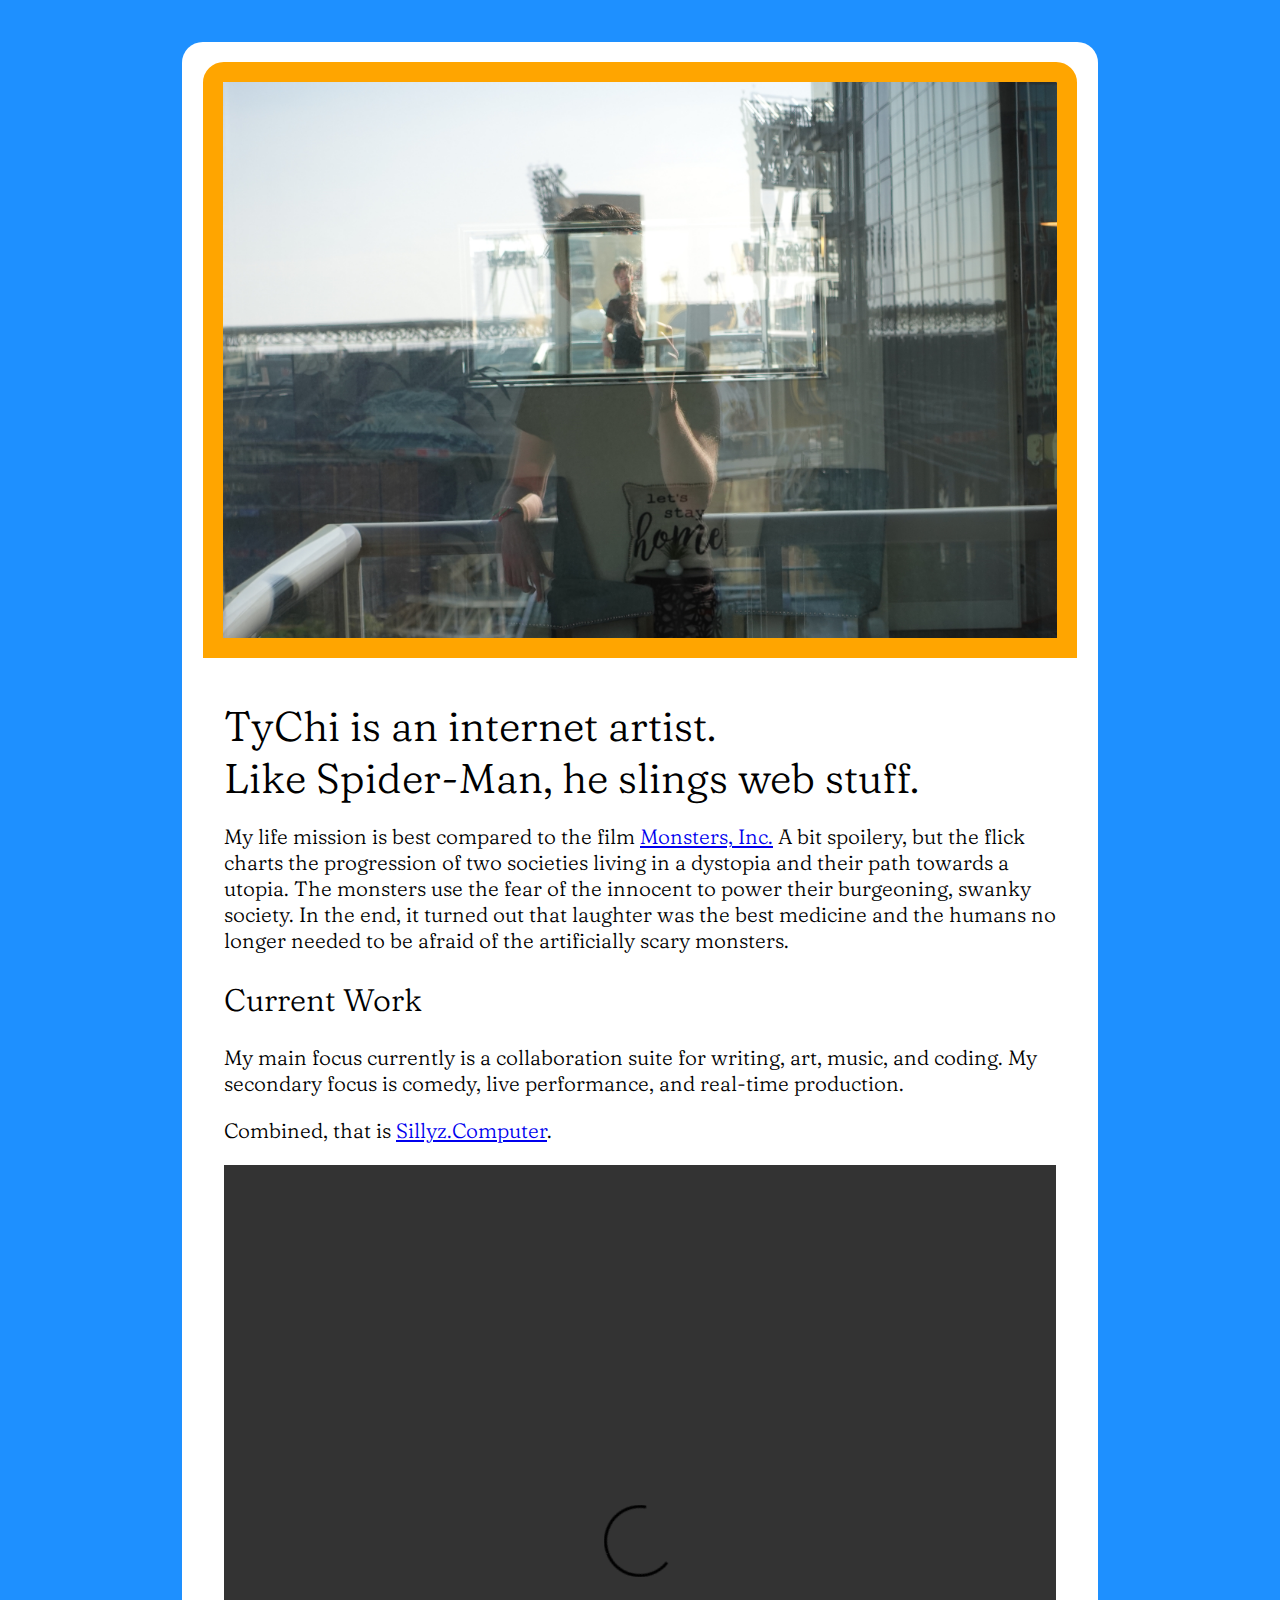
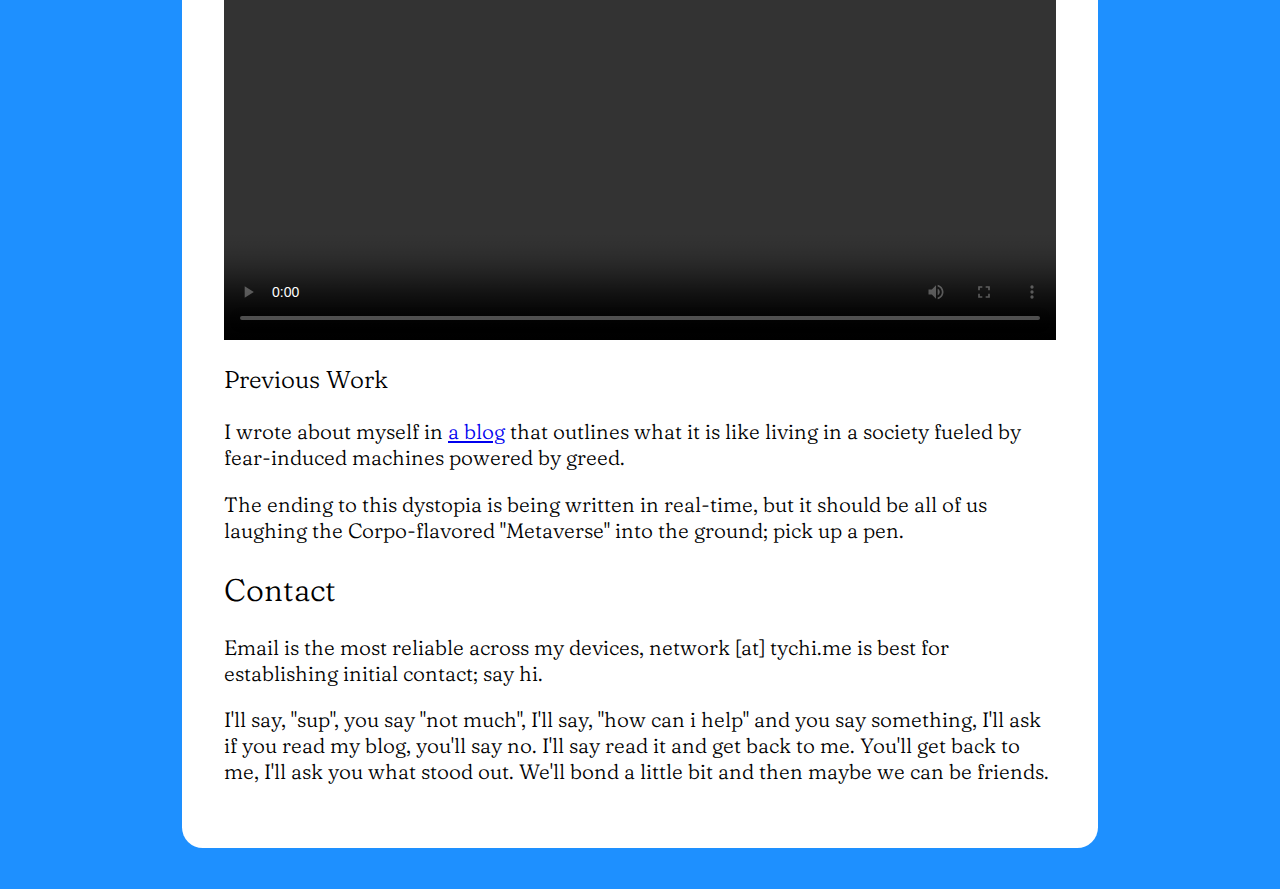
<file: index.html>
<!DOCTYPE html author="mailto:email@tychi.me" license="BSD 3-Clause">
<html lang="en">
  <head>
    <title>An internet artist in their natural habitat</title>
    <meta name="viewport" content="width=device-width">
    <style type="text/css">
      /* Latin Basic, as defined by Google Fonts */
      @font-face {
        font-family: 'Fraunces';
        font-display: swap;
        font-weight: 100 900;
        src: url('fonts/Fraunces--latin_basic.woff2') format('woff2');
        unicode-range: U+0000-00FF,U+0131,U+0152-0153,U+02BB-02BC,U+02C6,U+02DA,U+02DC,U+2000-206F,U+2074,U+20AC,U+2122,U+2191,U+2193,U+2212,U+2215,U+FEFF,U+FFFD;
      }

      html {
        background: dodgerblue;
        font-family: 'Fraunces', 'Avenir', 'Avenir Next','Helvetica Neue','Segoe UI', 'Verdana', sans-serif;
        font-size: 1.3rem;
        font-variation-settings: "opsz" 9, "wght" 300, "SOFT" 100, "WONK" 1;
        line-height: 1.25;
      }
      body {
        background: white;
        border-radius: 1rem;
        margin: 2rem auto;
        max-width: 42rem;
        padding: 1rem;
      }

      main {
        padding: 1rem;
      }
      img {
        border: 1rem solid orange;
        border-radius: 1rem 1rem 0 0;
        box-sizing: border-box;
        display: block;
        max-width: 100%;
      }
      summary { font-weight: bold; font-size: 2rem; text-align: center; }
      details {
        background: white;
        border-radius: 1rem;
        margin: 1rem;
        padding: 1rem;
      }
      main h1,
      main p { margin: 1rem 0; }
    </style>
  </head>
  <body>
    <a href="https://sillyz.computer">
      <img src="padres-selfie.jpg" alt="A photograph of the artist" />
    </a>
    <main>
      <h1>TyChi is an internet artist.<br/>Like Spider-Man, he slings web stuff.</h1>
      <p>
        My life mission is best compared to the film <a href="https://en.wikipedia.org/wiki/Monsters%2C_Inc.">Monsters, Inc.</a> A bit spoilery, but the flick charts the progression of two societies living in a dystopia and their path towards a utopia. The monsters use the fear of the innocent to power their burgeoning, swanky society. In the end, it turned out that laughter was the best medicine and the humans no longer needed to be afraid of the artificially scary monsters.
      </p>

      <h2>Current Work</h2>
      <p>
        My main focus currently is a collaboration suite for writing, art, music, and coding. My secondary focus is comedy, live performance, and real-time production.
      </p>
      <p>
        Combined, that is <a href="https://sillyz.computer">Sillyz.Computer</a>.
      </p>
      <video class="hero" controls="" style="max-width: 100%; height: 100%; width: 100%;">
        <source src="https://tychi.me/2022-teaser.mp4" type="video/mp4">
      </video>

      <h3>Previous Work</h3>
      <p>
        I wrote about myself in <a href="https://musings.tychi.me">a blog</a> that outlines what it is like living in a society fueled by fear-induced machines powered by greed.
      </p>

      <p>
       The ending to this dystopia is being written in real-time, but it should be all of us laughing the Corpo-flavored "Metaverse" into the ground; pick up a pen.
      </p>

      <h2>Contact</h2>
      <p>
        Email is the most reliable across my devices, network [at] tychi.me is best for establishing initial contact; say hi.
      </p>
      <p>
        I'll say, "sup", you say "not much", I'll say, "how can i help" and you say something, I'll ask if you read my blog, you'll say no. I'll say read it and get back to me. You'll get back to me, I'll ask you what stood out. We'll bond a little bit and then maybe we can be friends.
      </p>
    </main>
  </body>
</html>
</file>
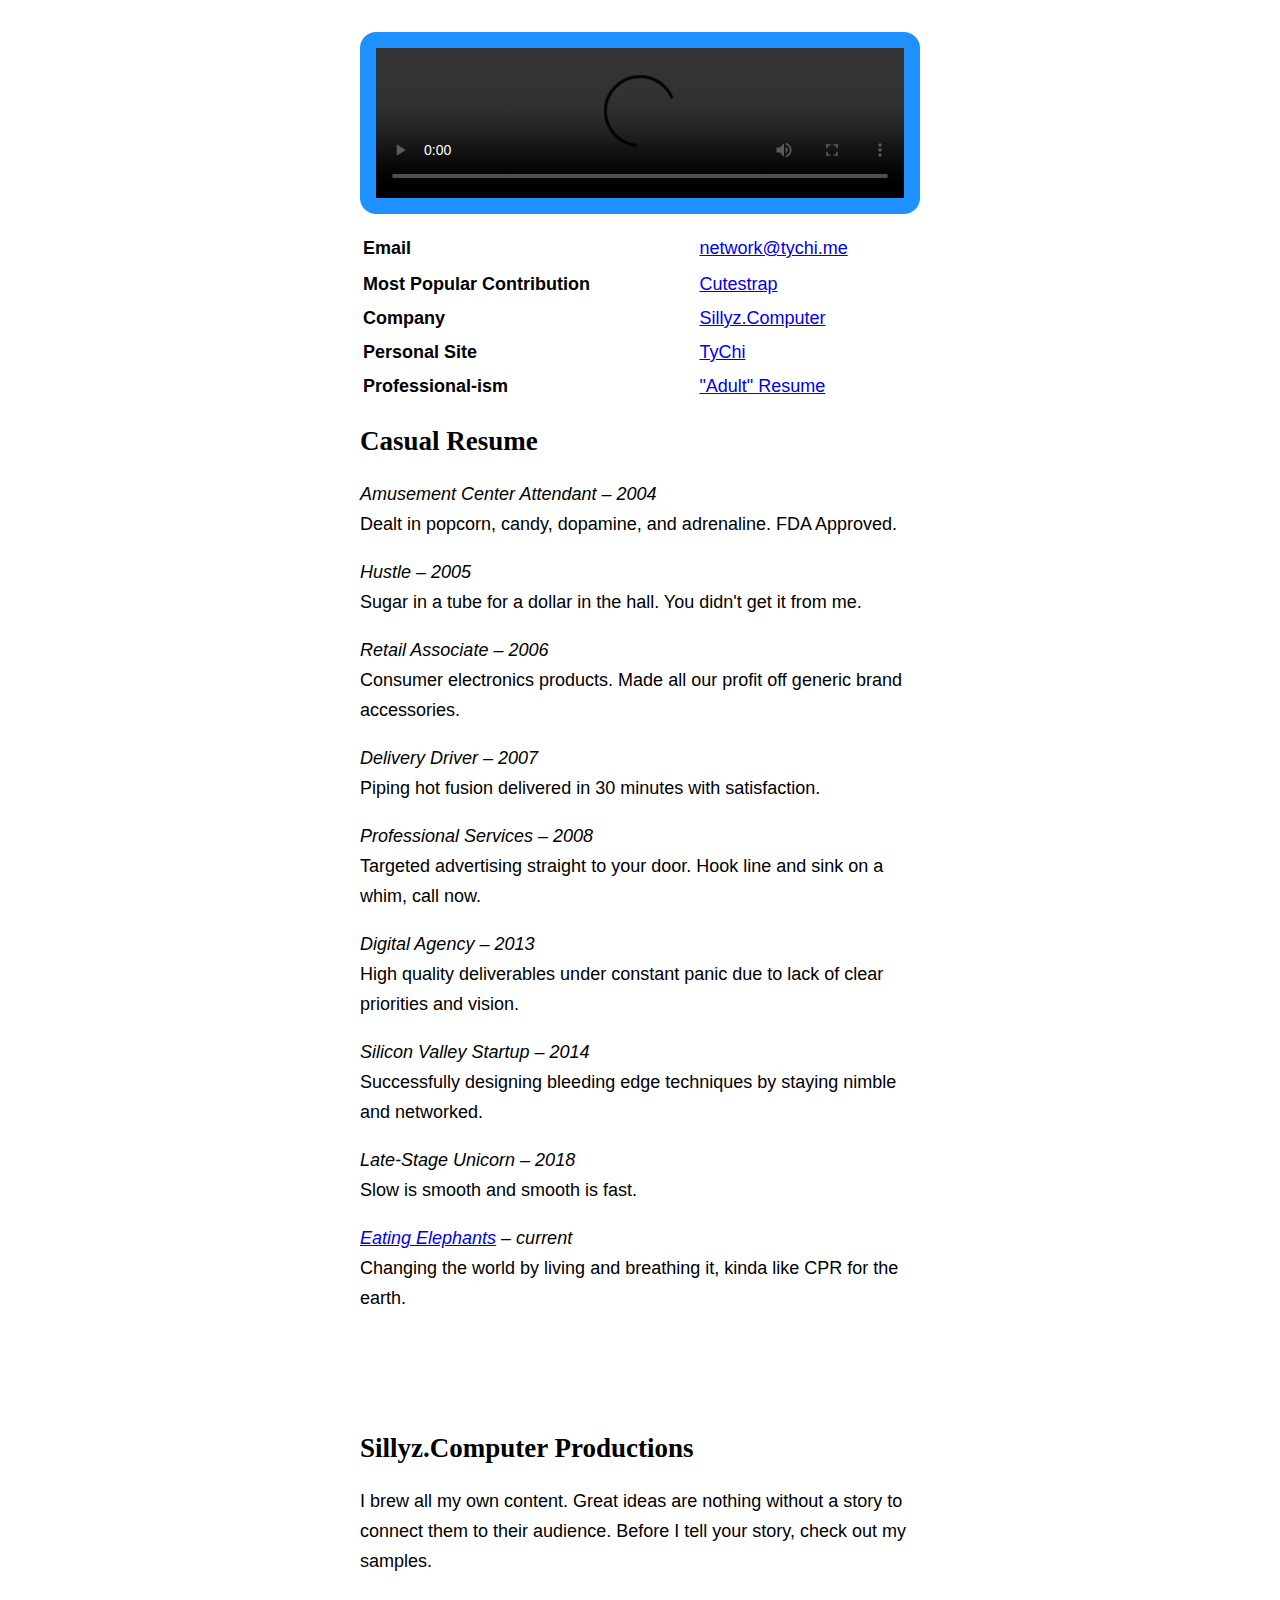
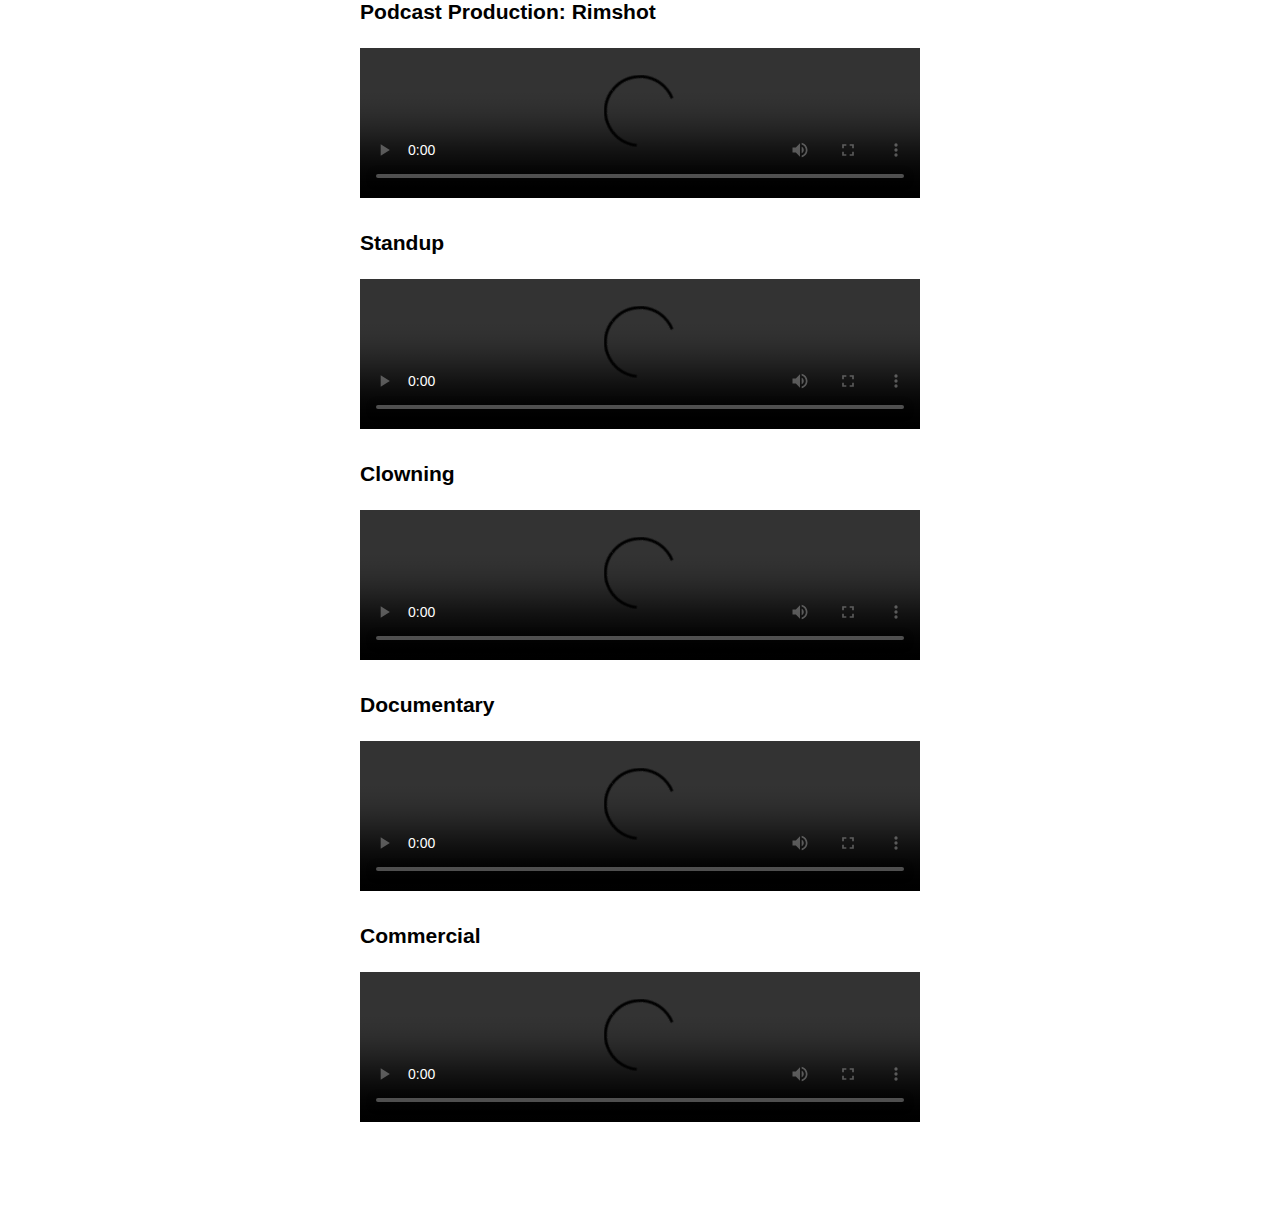
<file: 4hire/index.html>
<!doctype html>
<html lang="en">
  <head>
    <meta charset="utf-8">
    <title>Resume</title>
    <meta name="viewport" content="width=device-width, initial-scale=1">
    <style type="text/css">
      * { box-sizing: border-box; }
      :root {
        --bg: white;
        --fg: black;
        --card-bg: rgba(255,255,255,.85);
        --card-accent: rgba(0,0,0,.25);
      }
      @media (prefers-color-scheme: dark) {
        :root {
          --bg: black;
          --fg: white;
        }
      }
      html {
        height: 100%;
        padding: 1rem 1rem 3rem;
      }
      body {
        background: var(--bg);
        color: var(--fg);
        height: 100%;
        max-width: 35rem;
        font-size: 18px;
        line-height: 30px;
        margin: 0 auto;
      }

      footer {
        margin: 4rem 0 2rem;
      }

      img {
        display: flex;
        max-width: 100%;
      }

      code {
        display: block;
        padding: 1rem;
      }

      polaroid {
        background: dodgerblue;
        border-radius: 1rem;
        display: flex;
        margin: 1rem 0;
        padding: 1rem;
      }

      iframe {
        width: 100%;
        height: 100%;
        border: none;
        aspect-ratio: 4 / 3;
      }

      table {
        width: 100%;
      }

      .sans-serif {
        font-family: -apple-system, BlinkMacSystemFont, avenir next, avenir, segoe ui, helvetica neue, helvetica, Ubuntu, roboto, noto, arial, sans-serif;
      }

      .serif {
        font-family: Iowan Old Style, Apple Garamond, Baskerville, Times New Roman, Droid Serif, Times, Source Serif Pro, serif, Apple Color Emoji, Segoe UI Emoji, Segoe UI Symbol;
      }

      .mono {
        font-family: Menlo, Consolas, Monaco, Liberation Mono, Lucida Console, monospace;
      }

      /*
        Best Practice from A11y Project
        https://a11yproject.com/posts/how-to-hide-content/
      */
      .visually-hidden {
        position: absolute !important;
        height: 1px; 
        width: 1px;
        overflow: hidden;
        clip: rect(1px 1px 1px 1px); /* IE6, IE7 */
        clip: rect(1px, 1px, 1px, 1px);
        white-space: nowrap; /* added line */
      }

      .breadcrumb {
        text-align: right;
      }

      .body {
        padding-bottom: 5rem;
      }
    </style>
  </head>
  <body class="sans-serif">
    <header>
      <polaroid>
      <video class="hero" controls="" style="max-width: 100%; height: 100%; width: 100%;">
        <source src="https://tychi.me/producer/clowning.mp4" type="video/mp4">
      </video>
      </polaroid>
      <table>
        <tr>
          <td>
            <strong>Email</strong>
          </td>
          <td>
            <a href="https://mailto:network@tychi.me">network@tychi.me</a>
          </td>
        </tr>
        <tr>
        <tr>
          <td>
            <strong>Most Popular Contribution</strong>
          </td>
          <td>
            <a href="https://cutestrap.com">Cutestrap</a>
          </td>
        </tr>
        <tr>
          <td>
            <strong>Company</strong>
          </td>
          <td>
            <a href="https://sillyz.computer">Sillyz.Computer</a>
          </td>
        </tr>
        <tr>
          <td>
            <strong>Personal Site</strong>
          </td>
          <td>
            <a href="https://tychi.me">TyChi</a>
          </td>
        </tr>
        <tr>
          <td>
            <strong>Professional-ism</strong>
          </td>
          <td>
            <a href="https://tychi.me/identity/resume.html">"Adult" Resume</a>
          </td>
        </tr>
      </table>
    </header>
    <article class="body">
      <h2 id="title" class="serif">Casual Resume</h2><div class="e-content">
        <p><em>Amusement Center Attendant – 2004</em>
        <br />
        Dealt in popcorn, candy, dopamine, and adrenaline. FDA Approved.</p>

        <p><em>Hustle – 2005</em>
        <br />
        Sugar in a tube for a dollar in the hall. You didn't get it from me.</p>

        <p><em>Retail Associate – 2006</em>
        <br />
        Consumer electronics products. Made all our profit off generic brand accessories.</p>

        <p><em>Delivery Driver – 2007</em>
        <br />
        Piping hot fusion delivered in 30 minutes with satisfaction.</p>

        <p><em>Professional Services – 2008</em>
        <br />
        Targeted advertising straight to your door. Hook line and sink on a whim, call now.</p>

        <p><em>Digital Agency – 2013</em>
        <br />
        High quality deliverables under constant panic due to lack of clear priorities and vision.</p>

        <p><em>Silicon Valley Startup – 2014</em>
        <br />
        Successfully designing bleeding edge techniques by staying nimble and networked.</p>

        <p><em>Late-Stage Unicorn – 2018</em>
        <br />
        Slow is smooth and smooth is fast.</p>

        <p><em><a href="https://musings.tychi.me/eating-elephants">Eating Elephants</a> – current</em>
        <br />
        Changing the world by living and breathing it, kinda like CPR for the earth.</p>
      </div></article>
      <article>
    <article class="body">
      <h2 id="title" class="serif">Sillyz.Computer Productions</h2>
      <p>
        I brew all my own content. Great ideas are nothing without a story to connect them to their audience. Before I tell your story, check out my samples.
      </p>

      <h3>Podcast Production: Rimshot</h3>
      <video controls="" style="width: 100%;">
        <source src="https://tychi.me/producer/rimshot.mp4" type="video/mp4">
      </video>

      <h3>Standup</h3>
      <video controls="" style="width: 100%;">
        <source src="https://tychi.me/producer/standup.mp4" type="video/mp4">
      </video>

      <h3>Clowning</h3>
      <video controls="" style="width: 100%;">
        <source src="https://tychi.me/producer/clowning.mp4" type="video/mp4">
      </video>
      
      <h3>Documentary</h3>
      <video controls="" style="width: 100%;">
        <source src="https://tychi.me/producer/documentary.webm" type="video/mp4">
      </video>

      <h3>Commercial</h3>
      <video controls="" style="width: 100%;">
        <source src="https://tychi.me/producer/commercial.mp4" type="video/mp4">
      </video>
      </article>
  </body>
</html>
</file>
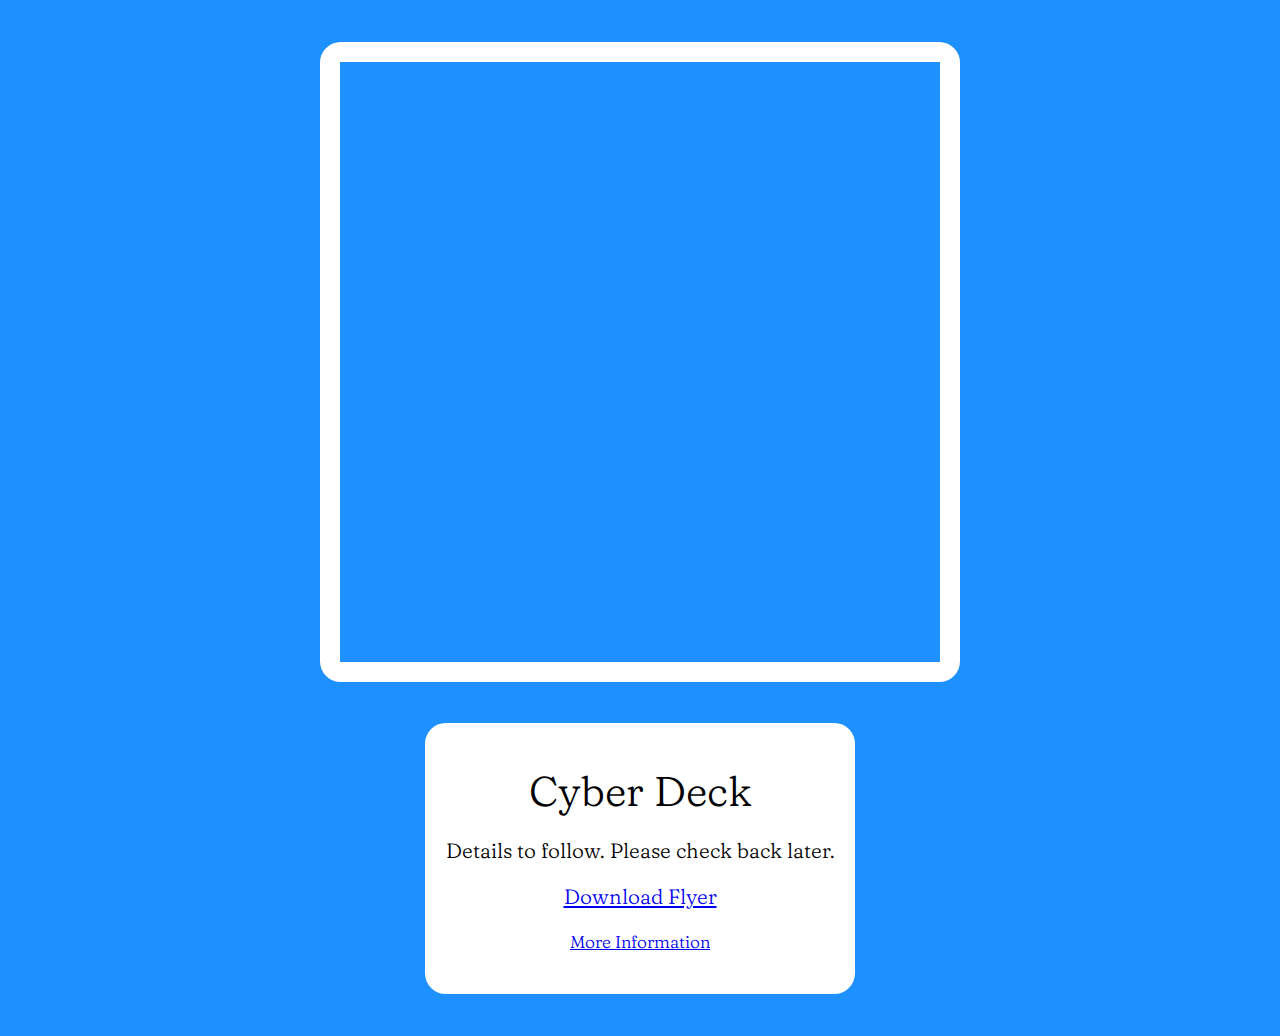
<file: cd/index.html>
<!DOCTYPE html author="mailto:email@tychi.me" license="BSD 3-Clause">
<html lang="en">
  <head>
    <title>An internet artist in their natural habitat</title>
    <meta name="viewport" content="width=device-width">
    <style type="text/css">
      /* Latin Basic, as defined by Google Fonts */
      @font-face {
        font-family: 'Fraunces';
        font-display: swap;
        font-weight: 100 900;
        src: url('../fonts/Fraunces--latin_basic.woff2') format('woff2');
        unicode-range: U+0000-00FF,U+0131,U+0152-0153,U+02BB-02BC,U+02C6,U+02DA,U+02DC,U+2000-206F,U+2074,U+20AC,U+2122,U+2191,U+2193,U+2212,U+2215,U+FEFF,U+FFFD;
      }

      html {
        background: dodgerblue;
        font-family: 'Fraunces', 'Avenir', 'Avenir Next','Helvetica Neue','Segoe UI', 'Verdana', sans-serif;
        font-size: 1.3rem;
        font-variation-settings: "opsz" 9, "wght" 300, "SOFT" 100, "WONK" 1;
        line-height: 1.25;
        margin: 0;
      }
      body {
        padding: 0;
        margin: 0;
      }

      main {
        margin: 2rem auto;
        max-width: 42rem;
        display: grid;
        place-content: center;
      }

      .card {
        background: white;
        border-radius: 1rem;
        padding: 2rem 1rem;
        display: grid;
        text-align: center;
      }
      iframe {
        border: 1rem solid white;
        border-radius: 1rem;
        box-sizing: border-box;
        display: block;
        margin: 2rem auto;
        width: 42rem;
        max-width: 50%;
        aspect-ratio: 1 / 1;
      }
      summary { font-weight: bold; font-size: 2rem; text-align: center; }
      details {
        background: white;
        border-radius: 1rem;
        margin: 1rem;
        padding: 1rem;
      }
      main h1,
      main p { margin: 0 0 1rem 0; }
    </style>
  </head>
  <body>
    <iframe src="https://sillyz.computer"></iframe>
    <main>
      <div class="card">
        <h1>Cyber Deck</h1>
        <p>
          Details to follow. Please check back later.
        </p>

        <p>
          <a href="cyberdeck.pdf">Download Flyer</a>
        </p>

        <small>
          <a href="https://solidproject.org/">More Information</a>
        </small>
      </div>
    </main>
  </body>
</html>
</file>
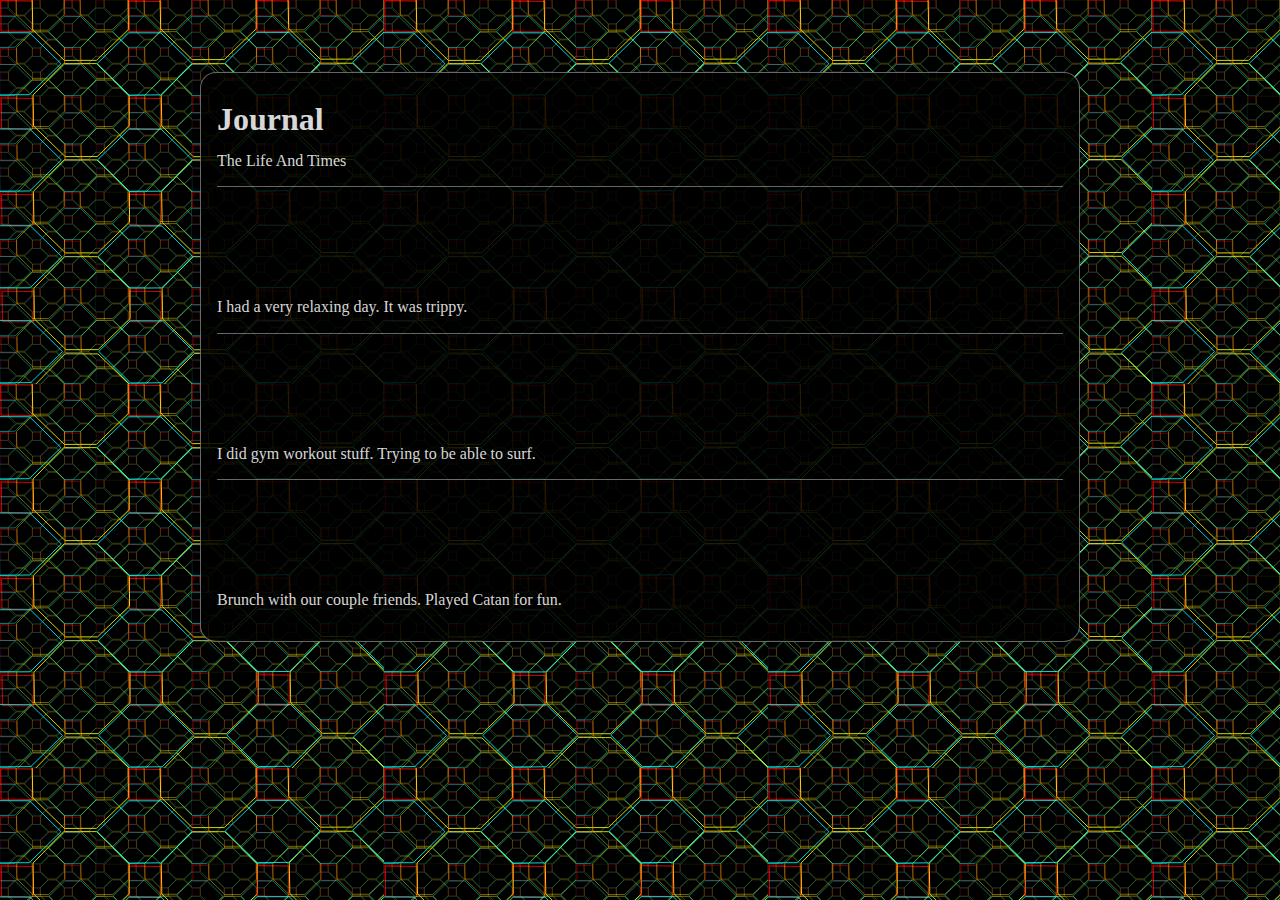
<file: journal/index.html>
<!DOCTYPE html>
<html lang="en">
  <head>
    <meta charset="utf-8">
    <meta http-equiv="X-UA-Compatible" content="IE=edge,chrome=1">
    <title>Journal de TyChi</title>

    <meta name="viewport" content="width=device-width, initial-scale=1">

    <style>
* {
  box-sizing: border-box;
}

html {
  height: 100%;
  background: 
    url('./pem-grid.svg'),
    url('./pem-grid.svg'),
    url('./pem-grid.svg'),
    black;

  background-size: calc(12 * 1rem), calc(6 * 1rem), calc(24 * 1rem);
}

body {
  padding: 2rem .5rem;
}

main {
  background: rgba(0,0,0,.85);
  border-radius: 1rem;
  color: rgba(255,255,255,.85);
  border: 1px solid rgba(255,255,255,.4);
  margin: 2rem auto;
  padding: 1rem;
  line-height: 1.2rem;
  font-size: 1rem;
  max-width: 55rem;
}

article {
  border-top: 1px solid rgba(255,255,255,.4);
  padding-top: 3rem;
  margin-top: 1rem;
}

article h1 {
  opacity: 0;
  transition: opacity 250ms ease-in-out;
}
    </style>
  </head>
  <body>
    <main>
      <h1>Journal</h1>
      <p>The Life And Times</p>
      <article>
        <h1>2022-06-22</h1>
        <p>
          I had a very relaxing day. It was trippy.
        </p>
      </article>
      <article>
        <h1>2022-06-21</h1>
        <p>
          I did gym workout stuff. Trying to be able to surf.
        </p>
      </article>
      <article>
        <h1>2022-06-20</h1>
        <p>
          Brunch with our couple friends. Played Catan for fun.
        </p>
      </article>
    </main>

    <script type="module">
      import tag from 'https://deno.land/x/tag@v0.2.0/mod.js';

      const $ = tag('article h1')

      $.render(target => {
        return new Date(target.innerText).toLocaleDateString()
      })

      $.style(`& { opacity: 1 }`)
    </script>
  </body>
</html>
</file>
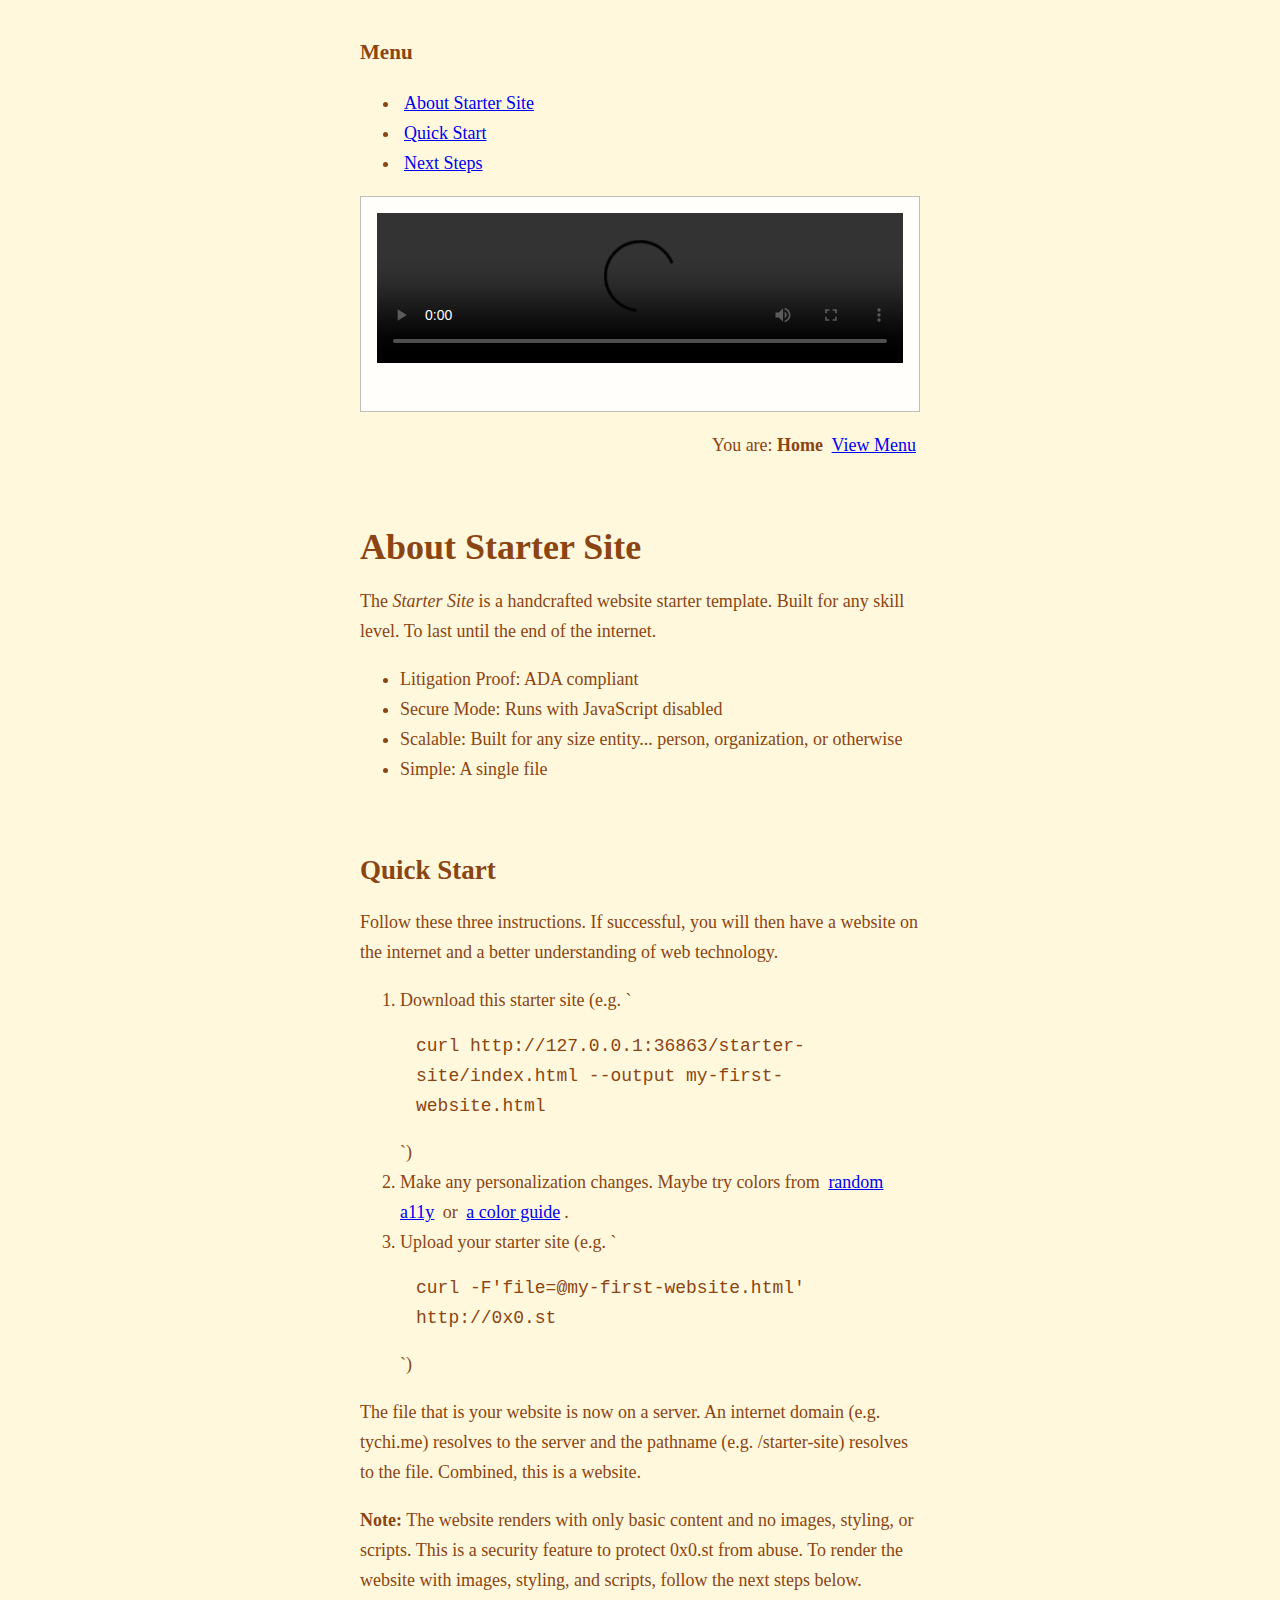
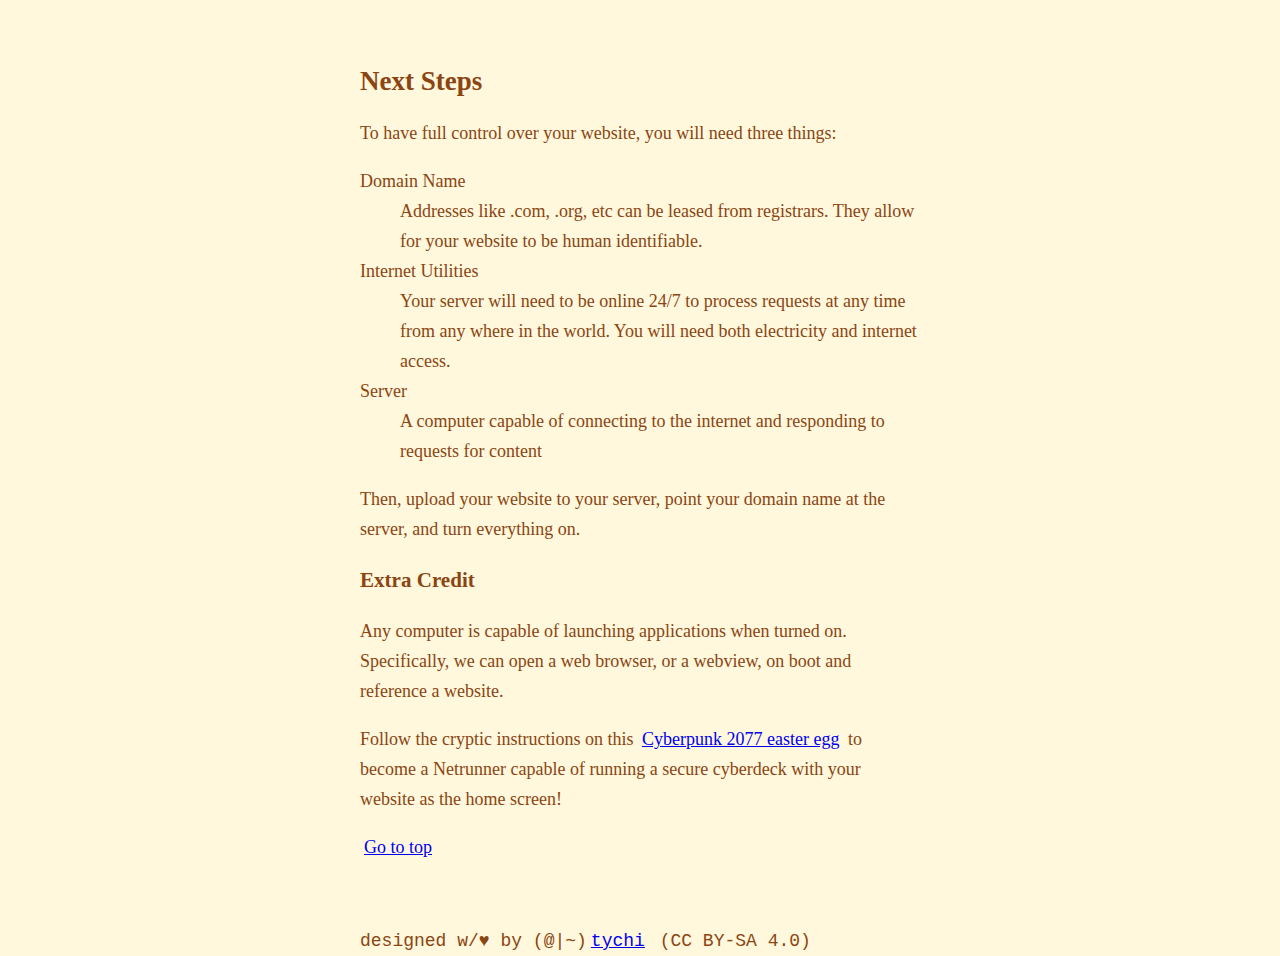
<file: starter-site/index.html>
<!doctype html>
<html lang="en">
  <head>
    <meta charset="utf-8">
    <title>Starter Site</title>
    <meta name="viewport" content="width=device-width, initial-scale=1">
    <style type="text/css">
      :root {
        --bg: cornsilk;
        --fg: saddlebrown;
        --card-bg: rgba(255,255,255,.85);
        --card-accent: rgba(0,0,0,.25);
      }
      @media (prefers-color-scheme: dark) {
        :root {
          --bg: rgba(0,0,0,.85);
          --fg: cornsilk;
        }
      }
      html {
        height: 100%;
        padding: 1rem;
      }
      body {
        background: var(--bg);
        color: var(--fg);
        height: 100%;
        max-width: 35rem;
        font-size: 18px;
        line-height: 30px;
        margin: 0 auto;
      }

      a {
        background: cornsilk;
        padding: .25rem;
      }

      footer {
        margin: 4rem 0 2rem;
      }

      img {
        display: flex;
        max-width: 100%;
      }

      code {
        display: block;
        padding: 1rem;
      }

      polaroid {
        background: var(--card-bg);
        border: 1px solid var(--card-accent);
        display: flex;
        margin: 1rem 0;
        padding: 1rem 1rem 3rem;
      }

      .sans-serif {
        font-family: -apple-system, BlinkMacSystemFont, avenir next, avenir, segoe ui, helvetica neue, helvetica, Ubuntu, roboto, noto, arial, sans-serif;
      }

      .serif {
        font-family: Iowan Old Style, Apple Garamond, Baskerville, Times New Roman, Droid Serif, Times, Source Serif Pro, serif, Apple Color Emoji, Segoe UI Emoji, Segoe UI Symbol;
      }

      .mono {
        font-family: Menlo, Consolas, Monaco, Liberation Mono, Lucida Console, monospace;
      }

      /*
        Best Practice from A11y Project
        https://a11yproject.com/posts/how-to-hide-content/
      */
      .visually-hidden {
        position: absolute !important;
        height: 1px; 
        width: 1px;
        overflow: hidden;
        clip: rect(1px 1px 1px 1px); /* IE6, IE7 */
        clip: rect(1px, 1px, 1px, 1px);
        white-space: nowrap; /* added line */
      }

      .breadcrumb {
        text-align: right;
      }
    </style>
  </head>
  <body class="serif">
    <a id="page-top"  class="visually-hidden"></a>
    <header>
      <nav>
        <a href="#content" class="visually-hidden">Skip Navigation</a>
        <h3>Menu</h3>
        <ul>
          <li><a href="#about">About Starter Site</a></li>
          <li><a href="#quick-start">Quick Start</a></li>
          <li><a href="#next-steps">Next Steps</a></li>
        </ul>
      </nav>
      <a id="content" class="visually-hidden"></a>
      <polaroid>
				<video width="100%" controls>
					<source src="https://user.fm/files/v2-50418402196995341f92799c34d5ed6a/recording_20211225-135812.webm" type="video/mp4">
				</video>
      </polaroid>
      <p class="breadcrumb">You are: <strong>Home</strong>
        <a href="#page-top">View Menu</a></p>
      <a name="about"></a>
      <h1>About Starter Site</h1>
    </header>
    <main>
      <p>The <em>Starter Site</em> is a handcrafted website starter template. Built for any skill level. To last until the end of the internet.</p>
      <ul>
        <li>Litigation Proof: ADA compliant</li>
        <li>Secure Mode: Runs with JavaScript disabled</li>
        <li>Scalable: Built for any size entity... person, organization, or otherwise</li>
        <li>Simple: A single file</li>
      </ul>
      <a name="quick-start"></a>
      <h2>Quick Start</h2>
      <p>
        Follow these three instructions. If successful, you will then have a website on the internet and a better understanding of web technology.
      </p>
      <ol>
        <li>
          Download this starter site (e.g. `<code>curl <script>document.write(window.location.origin + window.location.pathname)</script> --output my-first-website.html</code>`)
        </li>
        <li>
          Make any personalization changes. Maybe try colors from <a href="https://randoma11y.com">random a11y</a> or <a href="https://colours.neilorangepeel.com/">a color guide</a>.
        </li>
        <li>
          Upload your starter site (e.g. `<code>curl -F'file=@my-first-website.html' http://0x0.st</code>`)
        </li>
      </ol>
      <p>
        The file that is your website is now on a server. An internet domain (e.g. tychi.me) resolves to the server and the pathname (e.g. /starter-site) resolves to the file. Combined, this is a website.
      </p>
      <p>
        <strong>Note:</strong> The website renders with only basic content and no images, styling, or scripts. This is a security feature to protect 0x0.st from abuse. To render the website with images, styling, and scripts, follow the next steps below.
      </p>
      <a name="next-steps"></a>
      <h2>Next Steps</h2>
      <p>
        To have full control over your website, you will need three things:
      </p>
      <dl>
        <dt>Domain Name</dt>
        <dd>
          Addresses like .com, .org, etc can be leased from registrars. They allow for your website to be human identifiable.
        </dd>
        <dt>Internet Utilities</dt>
        <dd>
          Your server will need to be online 24/7 to process requests at any time from any where in the world. You will need both electricity and internet access.
        </dd>
        <dt>Server</dt>
        <dd>A computer capable of connecting to the internet and responding to requests for content</dd>
      </dl>
      <p>
        Then, upload your website to your server, point your domain name at the server, and turn everything on.
      </p>
      <h3>Extra Credit</h3>
      <p>
        Any computer is capable of launching applications when turned on. Specifically, we can open a web browser, or a webview, on boot and reference a website.
      </p>
      <p>
        Follow the cryptic instructions on this <a href="https://ncity.executiontime.pub/">Cyberpunk 2077 easter egg</a> to become a Netrunner capable of running a secure cyberdeck with your website as the home screen!
      </p>
      <a href="#page-top">Go to top</a>
    </main>
    <footer class="mono">
      designed w/&hearts; by (@|~)<a href="https://tychi.me">tychi</a> (CC BY-SA 4.0)
    </footer>
    <script type="text/javascript">
      (function() {
        location.hash = '#content';
      })();
    </script>
  </body>
</html>
</file>
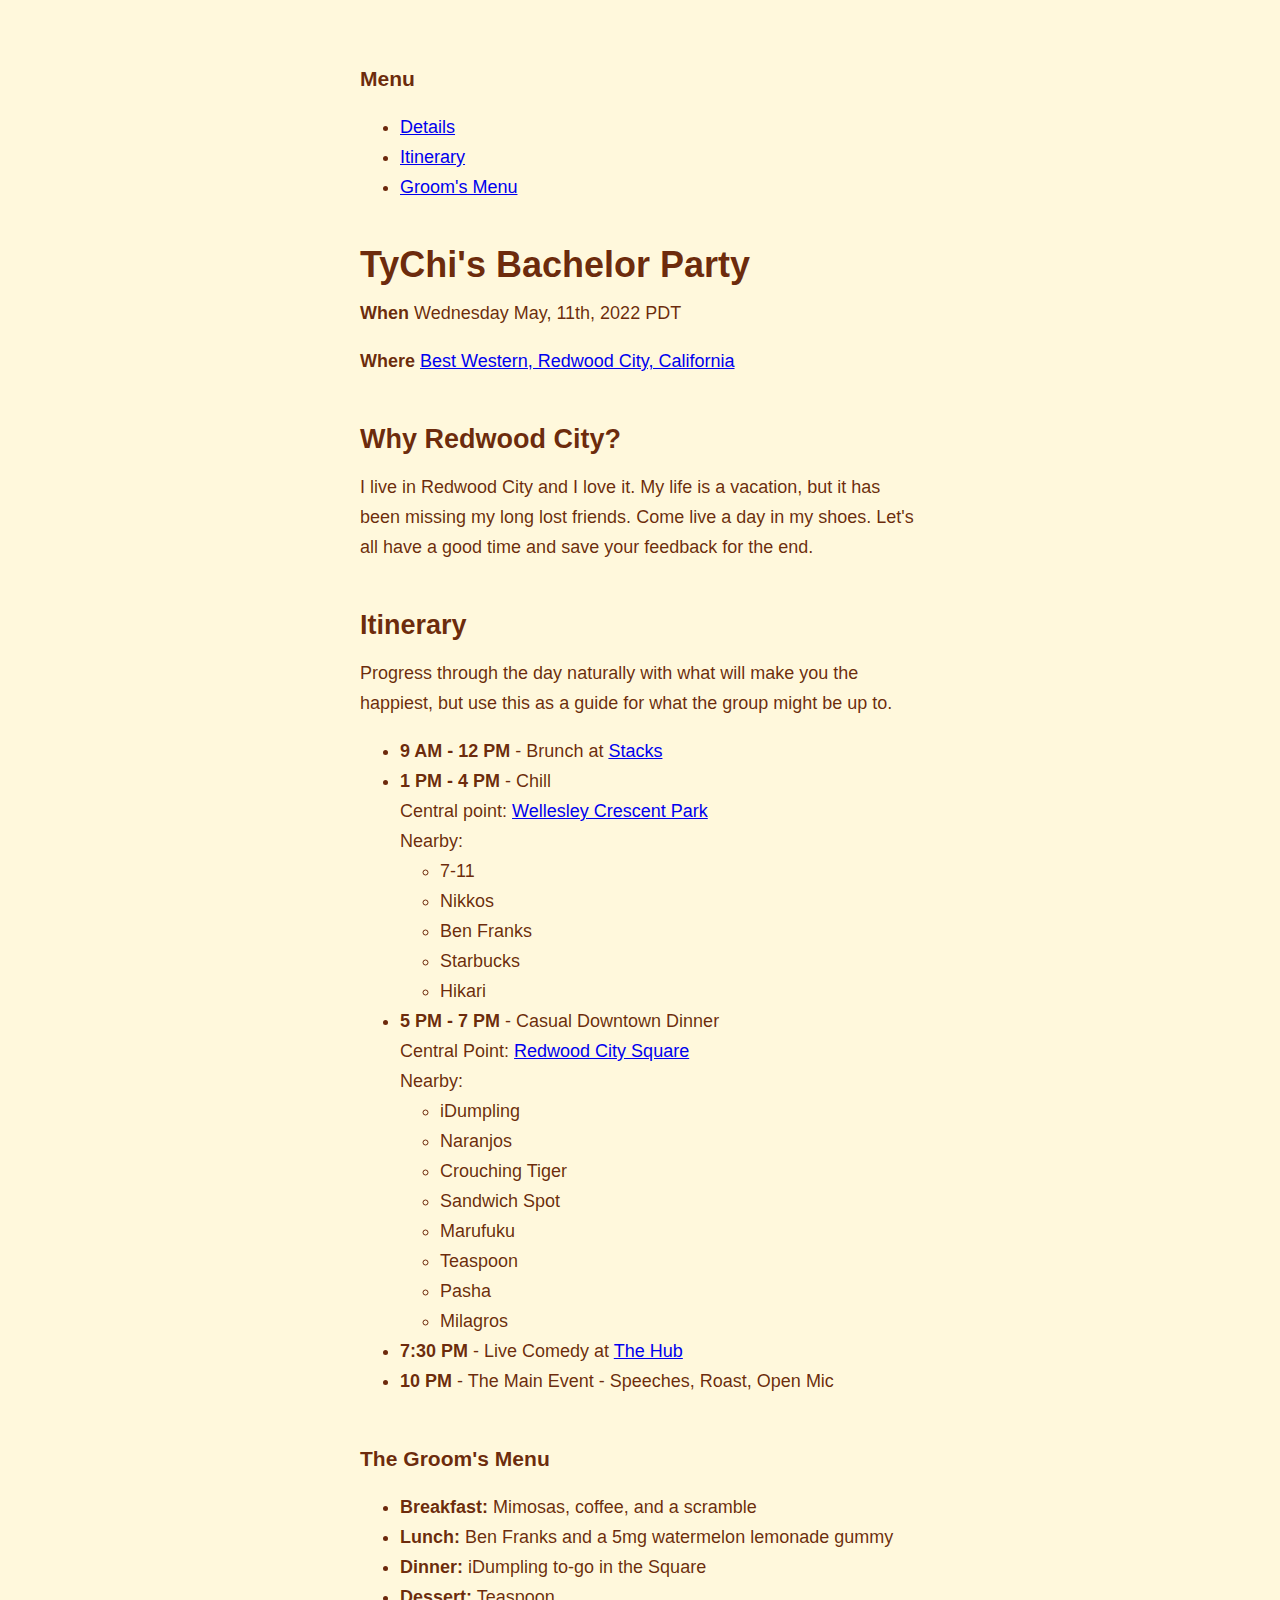
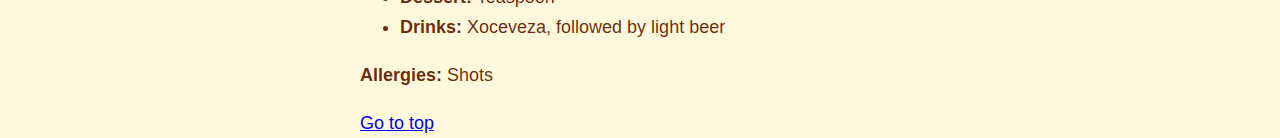
<file: bachelor-party.html>
<!doctype html>
<html lang="en">
  <head>
    <meta charset="utf-8">
    <title>TyChi's Bachelor Party</title>
    <meta name="viewport" content="width=device-width, initial-scale=1">
    <style type="text/css">
      :root {
        --bg: cornsilk;
        --fg: rgba(100,30,0,.95);
      }
      html {
        height: 100%;
        padding: 1rem;
      }
      body {
        background: var(--bg);
        color: var(--fg);
        height: 100%;
        max-width: 35rem;
        font-size: 18px;
        line-height: 30px;
        margin: 0 auto;
      }

      h1,
      h2,
      h3 {
        margin: 3rem 0 1rem;
      }

      footer {
        margin: 4rem 0 2rem;
      }

      img {
        display: flex;
        max-width: 100%;
      }

      .sans-serif {
        font-family: -apple-system, BlinkMacSystemFont, avenir next, avenir, segoe ui, helvetica neue, helvetica, Ubuntu, roboto, noto, arial, sans-serif;
      }

      .serif {
        font-family: Iowan Old Style, Apple Garamond, Baskerville, Times New Roman, Droid Serif, Times, Source Serif Pro, serif, Apple Color Emoji, Segoe UI Emoji, Segoe UI Symbol;
      }

      .mono {
        font-family: Menlo, Consolas, Monaco, Liberation Mono, Lucida Console, monospace;
      }

      /*
        Best Practice from A11y Project
        https://a11yproject.com/posts/how-to-hide-content/
      */
      .visually-hidden {
        position: absolute !important;
        height: 1px; 
        width: 1px;
        overflow: hidden;
        clip: rect(1px 1px 1px 1px); /* IE6, IE7 */
        clip: rect(1px, 1px, 1px, 1px);
        white-space: nowrap; /* added line */
      }

    </style>
  </head>
  <body class="sans-serif">
    <a id="page-top"  class="visually-hidden"></a>
    <header>
      <nav>
        <a href="#content" class="visually-hidden">Skip Navigation</a>
        <h3>Menu</h3>
        <ul>
          <li><a href="#deets">Details</a></li>
          <li><a href="#itin">Itinerary</a></li>
          <li><a href="#menu">Groom's Menu</a></li>
        </ul>
      </nav>
      <a id="content" class="visually-hidden"></a>
      <a name="deets"></a>
      <h1>TyChi's Bachelor Party</h1>
    </header>
    <main>
      <p>
        <strong>When</strong> Wednesday May, 11th, 2022 PDT
      </p>
      <p>
      <strong>Where</strong> <a href="https://www.bestwestern.com/en_US/book/hotel-rooms.05093.html">Best Western, Redwood City, California</a>
      <p>
      <h2>Why Redwood City?</h2>
      <p>
        I live in Redwood City and I love it. My life is a vacation, but it has been missing my long lost friends. Come live a day in my shoes. Let's all have a good time and save your feedback for the end.
      </p>
      <a name="itin"></a>
      <h2>Itinerary</h2>
      <p>
        Progress through the day naturally with what will make you the happiest, but use this as a guide for what the group might be up to.
      </p>

      <ul>
        <li>
          <strong>9 AM - 12 PM</strong> - Brunch at <a href="http://mapq.st/3td5laR">Stacks</a><br />
        </li>
        <li>
          <strong>1 PM - 4 PM</strong> - Chill<br />
          Central point: <a href="https://www.redwoodcity.org/Home/Components/FacilityDirectory/FacilityDirectory/39/1912?npage=2">Wellesley Crescent Park</a><br />
          Nearby:
          <ul>
            <li>
              7-11
            </li>
            <li>
              Nikkos
            </li>
            <li>
              Ben Franks
            </li>
            <li>
              Starbucks
            </li>
            <li>
              Hikari
            </li>
          </ul>
        </li>
        <li>
          <strong>5 PM - 7 PM</strong> - Casual Downtown Dinner<br />
          Central Point: <a href="https://dothebay.com/venues/redwood-city-courthouse-square">Redwood City Square</a><br />
          Nearby:
          <ul>
            <li>
              iDumpling
            </li>
            <li>
              Naranjos
            </li>
            <li>
              Crouching Tiger
            </li>
            <li>
              Sandwich Spot
            </li>
            <li>
              Marufuku
            </li>
            <li>
              Teaspoon
            </li>
            <li>
              Pasha
            </li>
            <li>
              Milagros
            </li>
          </ul>
        </li>
        <li>
          <strong>7:30 PM</strong> - Live Comedy at <a href="https://www.thehubrwc.com/">The Hub</a>
        </li>
        <li>
          <strong>10 PM</strong> - The Main Event - Speeches, Roast, Open Mic
        </li>
      </ul>

      <a name="menu"></a>
      <h3>The Groom's Menu</h3>
      <ul>
        <li>
          <strong>Breakfast:</strong> Mimosas, coffee, and a scramble
        </li>
        <li>
          <strong>Lunch:</strong> Ben Franks and a 5mg watermelon lemonade gummy
        </li>
        <li>
          <strong>Dinner:</strong> iDumpling to-go in the Square
        </li>
        <li>
          <strong>Dessert:</strong> Teaspoon
        </li>
        <li>
          <strong>Drinks:</strong> Xoceveza, followed by light beer
        </li>
      </ul>

      <p>
        <strong>Allergies:</strong> Shots
      </p>


      <a href="#page-top">Go to top</a>
    </main>
    <script type="text/javascript">
      (function() {
        location.hash = '#content';
      })();
    </script>
  </body>
</html>
</file>
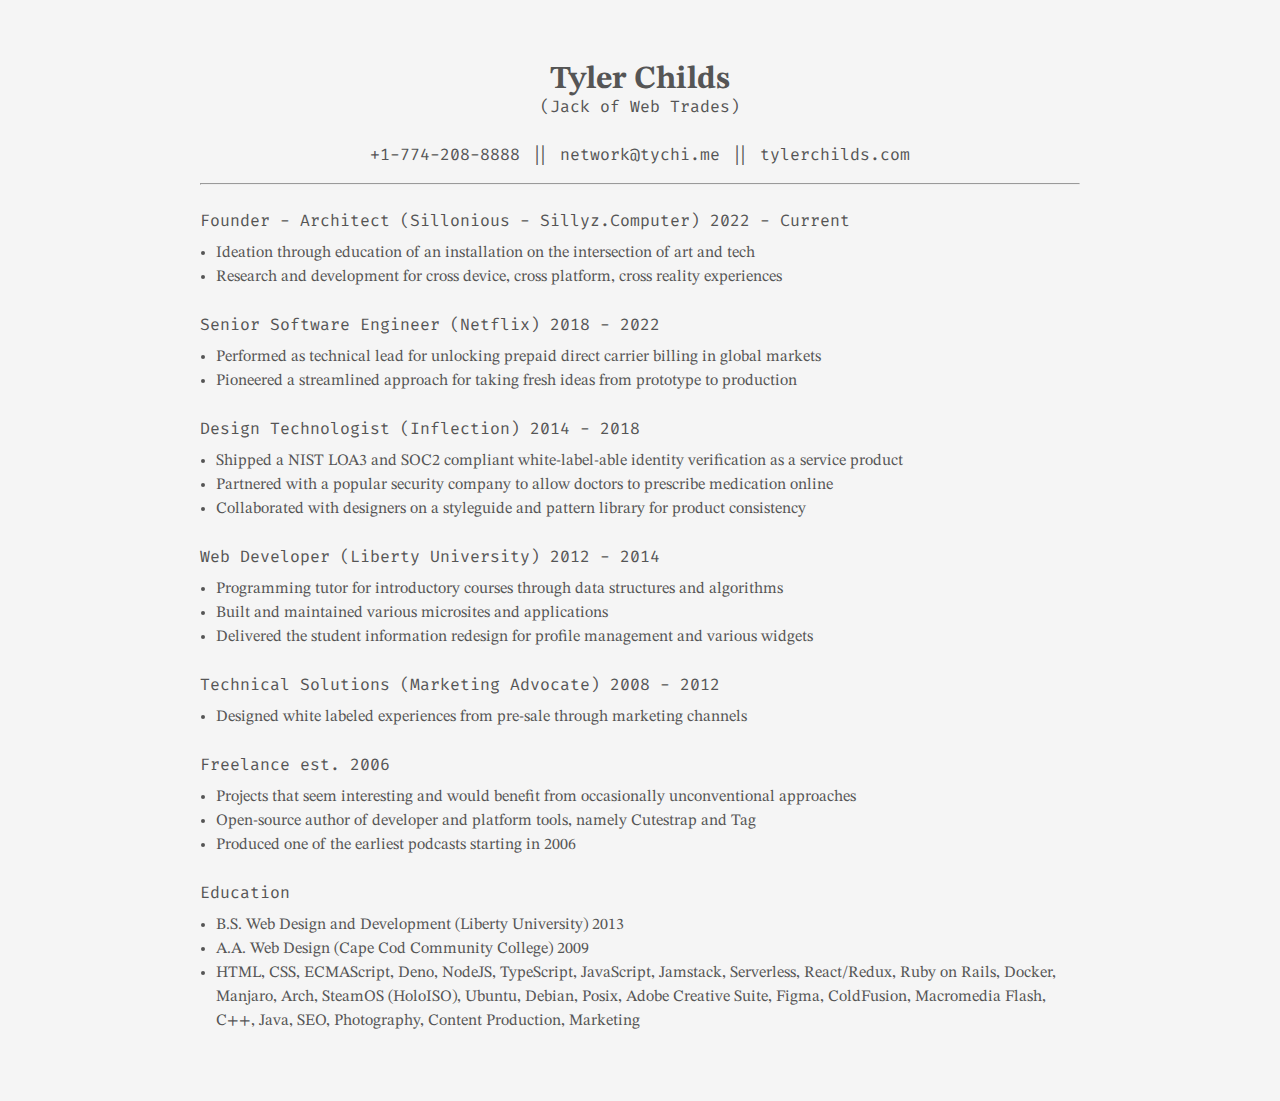
<file: identity/resume.html>
<!doctype html>
<html lang="">
  <head>
    <meta charset="utf-8">
    <title>Identity</title>
    <meta name="description" content="">
    <meta name="viewport" content="width=device-width, initial-scale=1">

    <link href="/identity/identity.css" rel="stylesheet" />
    <style type="text/css">
      body {
        max-width: 55rem;
        margin: 4rem auto;
      }

      @media print {
        body {
          max-width: auto;
          margin: 0;
        }
        section:last-child ul {
          margin-bottom: 0;
        }
      }
    </style>
  </head>

  <body>
		<h1 class="logo">
      Tyler Childs<br />
      <span class="tagline">(Jack of Web Trades)</span>
    </h1>
    <p class="contact">
      +1-774-208-8888 || network@tychi.me || tylerchilds.com
    </p>
    <hr />

    <section>
      <h2 class="headline">Founder - Architect (Sillonious - Sillyz.Computer) 2022 - Current</h2>
      <ul>
        <li>
          Ideation through education of an installation on the intersection of art and tech
        </li>
        <li>
          Research and development for cross device, cross platform, cross reality experiences
        </li>
      </ul>
    </section>
 
    <section>
      <h2 class="headline">Senior Software Engineer (Netflix) 2018 - 2022</h2>
      <ul>
        <li>
          Performed as technical lead for unlocking prepaid direct carrier billing in global markets
        </li>
        <li>
          Pioneered a streamlined approach for taking fresh ideas from prototype to production
        </li>
      </ul>
    </section>

    <section>
      <h2 class="headline">Design Technologist (Inflection) 2014 - 2018</h2>
      <ul>
        <li>
          Shipped a NIST LOA3 and SOC2 compliant white-label-able identity verification as a service product
        </li>
        <li>
          Partnered with a popular security company to allow doctors to prescribe medication online
        </li>
        <li>
          Collaborated with designers on a styleguide and pattern library for product consistency
        </li>
      </ul>
    </section>

    <section>
      <h2 class="headline">Web Developer (Liberty University) 2012 - 2014</h2>
      <ul>
        <li>
          Programming tutor for introductory courses through data structures and algorithms
        </li>
        <li>
          Built and maintained various microsites and applications
        </li>
        <li>
          Delivered the student information redesign for profile management and various widgets
        </li>
      </ul>
    </section>

    <section>
      <h2 class="headline">Technical Solutions (Marketing Advocate) 2008 - 2012</h2>
      <ul>
        <li>
          Designed white labeled experiences from pre-sale through marketing channels
        </li>
      </ul>
    </section>
	
    <section>
      <h2 class="headline">Freelance est. 2006</h2>
      <ul>
        <li>
          Projects that seem interesting and would benefit from occasionally unconventional approaches
        </li>
        <li>
          Open-source author of developer and platform tools, namely Cutestrap and Tag
        </li>
        <li>
          Produced one of the earliest podcasts starting in 2006
        </li>
      </ul>
    </section>
	
    <section>
      <h2 class="headline">Education</h2>
      <ul>
        <li>
          B.S. Web Design and Development (Liberty University) 2013
        </li>
        <li>
          A.A. Web Design (Cape Cod Community College) 2009
        </li>
        <li>HTML, CSS, ECMAScript, Deno, NodeJS, TypeScript, JavaScript, Jamstack, Serverless, React/Redux, Ruby on Rails, Docker, Manjaro, Arch, SteamOS (HoloISO), Ubuntu, Debian, Posix, Adobe Creative Suite, Figma, ColdFusion, Macromedia Flash, C++, Java, SEO, Photography, Content Production, Marketing
      </ul>
    </section>
  </body>
</html>
</file>
<file: identity/identity.css>
@font-face {
  font-family: 'Fira Code';
  src: url('assets/FiraCode-VF.ttf') format("truetype-variations");
  font-weight: 1 999;
}

@font-face {
  font-family: 'STIXTwoText';
  src: url('assets/STIXTwoText[wght].ttf') format("truetype-variations");
  font-weight: 400 700;
}

@font-face {
  font-family: 'STIXTwoText';
  src: url('assets/STIXTwoText-Italic[wght].ttf') format("truetype-variations");
  font-style: italic;
}

@font-face {
  font-family: 'BerkeleyMono';
  src: url('BerkeleyMonoVariable-Regular.ttf') format("truetype-variations");
  font-weight: 100 700;
}

@font-face {
  font-family: 'BerkeleyMono';
  src: url('BerkeleyMonoVariable-Italic.ttf') format("truetype-variations");
  font-style: italic;
}

* {
  box-sizing: border-box;
  margin: 0;
  padding: 0;
}

html {
  background: #f5f5f5;
  --space-0: 0;
  --space-1: 1px;
  --space-2: 2px;
  --space-3: 4px;
  --space-4: 8px;
  --space-5: 12px;
  --space-6: 16px;
  --space-7: 24px;
  --space-8: 32px;
  --space-9: 52px;
  font-family: "STIXTwoText", sans-serif;
  line-height: 1.5rem;
  color: #555;
  padding: .25rem 0;
}

hr {
  margin: 1rem 0;
}

ul {
  margin: 0 0 1rem 1rem;
}

.logo {
  font-size: 2rem;
  margin-bottom: 1rem;
  text-align: center;
}

.contact,
.headline,
.tagline {
  font-family: "Fira Code", sans-serif;
  font-weight: 400;
  font-size: 1rem;
  margin: 1.5rem 0 .5rem;
}

.contact {
  text-align: center;
}

@media print {
  html {
    color: black;
    background: white;
  }
}
</file>
